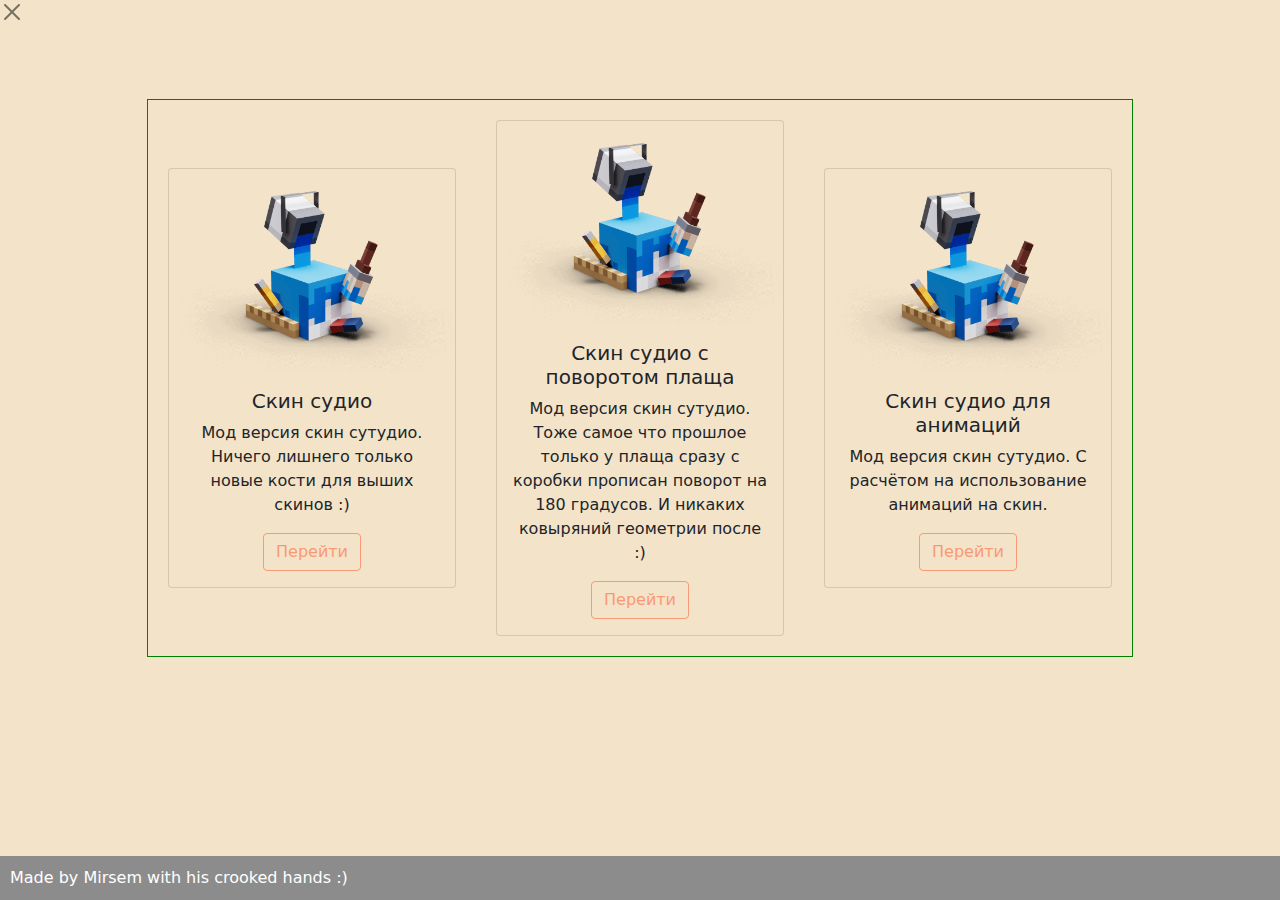
<file: ru/index.html>
<!DOCTYPE html>
<html lang="ru">
<head>
<link rel="icon" href="img/img1.png">
<link href="bootstrap.min.css" rel="stylesheet">
<script src="https://cdn.jsdelivr.net/npm/bootstrap@5.1.0/dist/js/bootstrap.bundle.min.js" integrity="sha384-U1DAWAznBHeqEIlVSCgzq+c9gqGAJn5c/t99JyeKa9xxaYpSvHU5awsuZVVFIhvj" crossorigin="anonymous"></script>
<script src="https://cdn.jsdelivr.net/npm/@popperjs/core@2.9.3/dist/umd/popper.min.js" integrity="sha384-eMNCOe7tC1doHpGoWe/6oMVemdAVTMs2xqW4mwXrXsW0L84Iytr2wi5v2QjrP/xp" crossorigin="anonymous"></script>
<script src="https://cdn.jsdelivr.net/npm/bootstrap@5.1.0/dist/js/bootstrap.min.js" integrity="sha384-cn7l7gDp0eyniUwwAZgrzD06kc/tftFf19TOAs2zVinnD/C7E91j9yyk5//jjpt/" crossorigin="anonymous"></script>
  <meta charset="UTF-8">
  <title>Skin studio MOD</title>
    <style>
   table {
    width: 300px; /* Ширина таблицы */
	top: 82px;
	bottom: 0;
    border: 1px solid green; /* Рамка вокруг таблицы */
    margin: auto; /* Выравниваем таблицу по центру окна  */
   }
   td {
    text-align: center; /* Выравниваем текст по центру ячейки */
   }
   #footer {
    position: fixed; /* Фиксированное положение */
    left: 0; bottom: 0; /* Левый нижний угол */
    padding: 10px; /* Поля вокруг текста */
    background: #8c8c8c; /* Цвет фона */
    color: #fff; /* Цвет текста */
    width: 100%; /* Ширина слоя */
   }
  </style>
</head>
<body bgcolor="#f3e3c9">
<button type="button" class="btn-close" onclick="javascript:history.back(); return false;" aria-label="Close"></button>
<br>
<br>
<br>
<br>
<table cellspacing="40" cellpadding="20">
	<tr>
		<td>
<div class="card" style="width: 18rem;">
  <img src="img/img1.png" class="card-img-top" alt="Пелихолдор">
  <div class="card-body">
    <h5 class="card-title">Скин судио</h5>
    <p class="card-text">Мод версия скин сутудио. Ничего лишнего только новые кости для выших скинов :)</p>
    <a href="skinstudio" class="btn btn-primary">Перейти</a>
  </div>
</div>
</td>
<td>
<div class="card" style="width: 18rem;">
  <img src="img/img1.png" class="card-img-top" alt="Пелихолдор">
  <div class="card-body">
    <h5 class="card-title">Скин судио с поворотом плаща</h5>
    <p class="card-text">Мод версия скин сутудио. Тоже самое что прошлое только у плаща сразу с коробки прописан поворот на 180 градусов. И никаких ковыряний геометрии после :)</p>
    <a href="skinstudiocape180" class="btn btn-primary">Перейти</a>
  </div>
</div>
</td>
<td>
<div class="card" style="width: 18rem;">
  <img src="img/img1.png" class="card-img-top" alt="Пелихолдор">
  <div class="card-body">
    <h5 class="card-title">Скин судио для анимаций</h5>
    <p class="card-text">Мод версия скин сутудио. С расчётом на использование анимаций на скин.</p>
    <a href="skinstudioanimatiom" class="btn btn-primary">Перейти</a>
  </div>
</div>
</td>
</tr>
</table>
  <div id="footer">
   Made by Mirsem with his crooked hands :)
  </div>
</body>
<script src="index.js"></script>
</html>
</file>
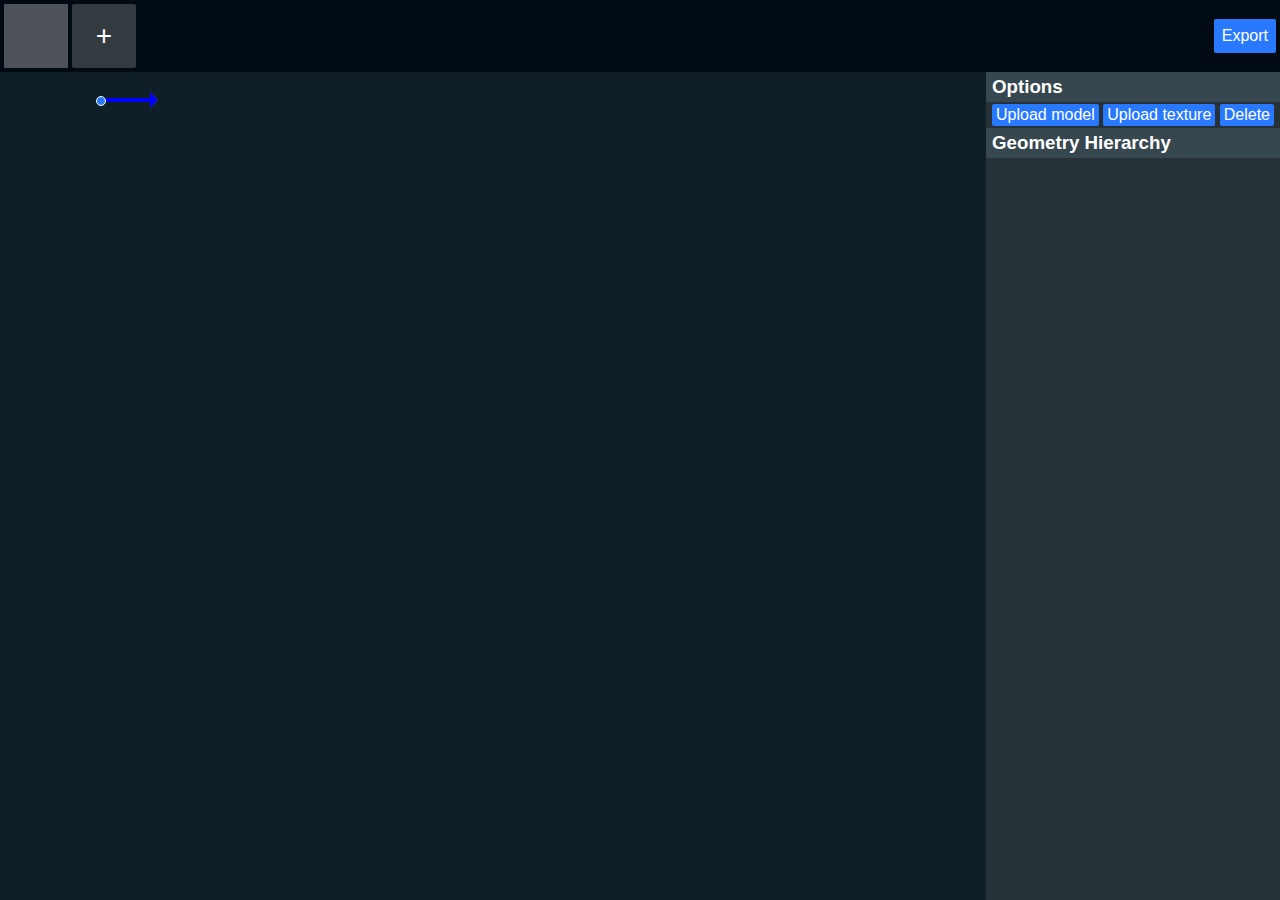
<file: skinstudio/index.html>
<!doctype html>
<html lang="en">
<head>
    <title>Skin Studio</title>
    <link rel="stylesheet" href="style.css">
</head>
<body>
<ul id="skins">
    <li id="addSkin"><span>+</span></li>
    <li id="export" class="button">Export</li>
</ul>
<div id="main">
    <canvas id="primaryCanvas"></canvas>
    <div id="panel">
        <h3 class="panelTitle">Options</h3>
        <ul id="inspector">
            <li id="inspectDefaultActions">
                <a href="#" class="button" id="uploadModel">Upload model</a>
                <a href="#" class="button" id="uploadTexture">Upload texture</a>
                <a href="#" class="button" id="deleteSkin">Delete</a>
            </li>
        </ul>
        <h3 class="panelTitle">Geometry Hierarchy</h3>
       <ul multiple id="groupTree">
    </div>
</div>
<div id="point3DMover">
    <div class="moveHandle" id="point3DMoverX"><div class="arrow"></div></div>
    <div class="moveHandle" id="point3DMoverY"><div class="arrow"></div></div>
    <div class="moveHandle" id="point3DMoverZ"><div class="arrow"></div></div>
    <div class="circle"></div>
</div>
<script src="gl-matrix-min.js"></script>
<script src="zip.js"></script>
<script src="data.js"></script>
<script src="obj_parser.js"></script>
<script src="renderer.js"></script>
<script src="ui.js"></script>
<script>
    let uiManager = new UiManager();
</script>
</body>
</html>
</file>
<file: skinstudio/style.css>
html, body {
    cursor: default;
    user-select: none;
    padding: 0;
    margin: 0;
    height: 100%;
    background: #000a12;
    color: #fff;
    font-family: sans-serif;
}
body {
    display: flex;
    flex-direction: column;
}
a {
    color: #2979ff;
}
#skins {
    display: flex;
    flex-direction: row;
    padding: 4px;
    margin: 0;
    list-style: none;
}
#skins > .skin, #addSkin {
    cursor: pointer;
    margin-right: 4px;
    padding: 0;
    background: rgba(255, 255, 255, 0.2);
    line-height: 0;
}
#skins > .skin.selected {
    background: rgba(255, 255, 255, 0.3);
}
#addSkin {
    display: block;
    width: 64px;
    height: 64px;
    line-height: 64px !important;
    text-align: center;
    vertical-align: middle;
    font-size: 28px;
    padding: 0;
    border-radius: 2px;
}
#export {
    margin-left: auto;
    align-self: center;
    padding: 8px;
}
#main {
    flex-grow: 1;
    display: flex;
    flex-direction: row;
}
#primaryCanvas {
    width: 1px;
    flex-basis: 1px;
    flex-grow: 1;
}
#panel {
    min-width: 200px;
    background: #263238;
}
.panelTitle {
    padding: 4px 6px;
    margin: 0;
    background: #37474f;
}
#groupTree, #inspector {
    padding: 0;
    margin: 0;
    list-style: none;
}
#groupTree li, #inspector li {
    padding: 2px 6px;
}
#groupTree li.selected {
    background: rgba(0, 176, 255, 0.3);
}
.button {
    display: inline-block;
    padding: 2px 4px;
    background: #2979ff;
    color: #fff;
    text-decoration: none;
    border-radius: 2px;
    cursor: pointer;
}

#point3DMover {
    position: absolute;
    left: 100px;
    top: 100px;
    z-index: 100;
}
#point3DMover .circle {
    position: absolute;
    left: -4px;
    top: -4px;
    width: 8px;
    height: 8px;
    background: #2979ff;
    border: 1px solid white;
    border-radius: 8px;
    z-index: 104;
}
#point3DMover .moveHandle {
    position: absolute;
    left: 0;
    top: -2px;
    width: 50px;
    height: 4px;
    transform-origin: 0 50%;
}
#point3DMover .moveHandle .arrow {
    position: absolute;
    right: -8px;
    top: -6px;
    width: 0;
    height: 0;
    border-top: 8px solid transparent;
    border-bottom: 8px solid transparent;
}
#point3DMoverX {
    background: red;
}
#point3DMoverX .arrow {
    border-left: 8px solid red;
}
#point3DMoverY {
    background: green;
}
#point3DMoverY .arrow {
    border-left: 8px solid green;
}
#point3DMoverZ {
    background: blue;
}
#point3DMoverZ .arrow {
    border-left: 8px solid blue;
}
#point3DMover .moveHandle:hover {
    background: aqua;
}
#point3DMover .moveHandle:hover .arrow {
    border-left: 8px solid aqua;
}

.prop-vec3 input {
    width: 40px;
}
</file>
